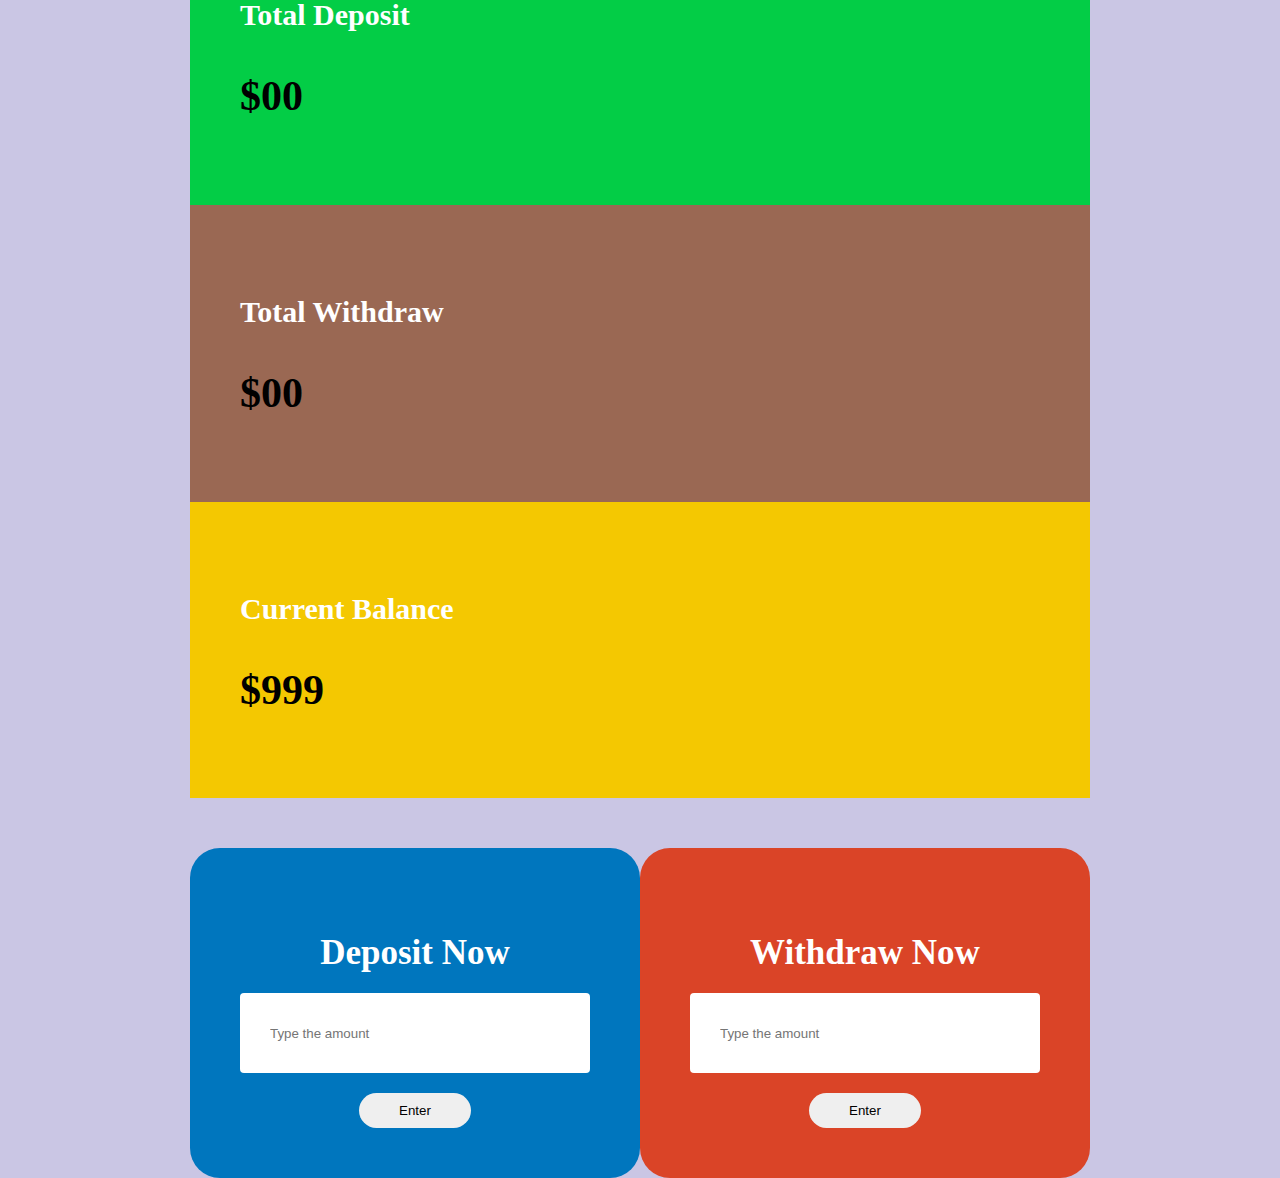
<file: bank.html>
<!DOCTYPE html>
<html lang="en">

<head>
  <meta charset="UTF-8">
  <meta http-equiv="X-UA-Compatible" content="IE=edge">
  <meta name="viewport" content="width=device-width, initial-scale=1.0">
  <title>Bank Dashboard</title>
  <link href="https://cdn.jsdelivr.net/npm/bootstrap@5.3.0-alpha1/dist/css/bootstrap.min.css" rel="stylesheet"
    integrity="sha384-GLhlTQ8iRABdZLl6O3oVMWSktQOp6b7In1Zl3/Jr59b6EGGoI1aFkw7cmDA6j6gD" crossorigin="anonymous">
  <link rel="stylesheet" href="./css/style.css">
  <link rel="stylesheet" href="css/responsive.css">
</head>

<body style="background-color: #cac6e4;">
  <section class="account-details">
    <div class="container">
      <div class="sectiont-title">
        <h2>Your Acount details</h2>
      </div>
      <div class="row">
        <div class="col-md-4">
          <div class="text-center deposit item">
            <h4>Total Deposit</h4>
            <h2>$<span id="pre-deposit">00</span></h2>
          </div>
        </div>
        <div class="col-md-4">
          <div class="text-center withdraw item">
            <h4>Total Withdraw</h4>
            <h2>$<span id="pre-withdraw">00</span></h2>
          </div>
        </div>
        <div class="col-md-4">
          <div class="text-center balance item">
            <h4>Current Balance</h4>
            <h2>$<span id="pre-balance">999</span></h2>
          </div>
        </div>
      </div>
      <div class="row newD-newW">
        <div class="col-lg-5 col-md-6">
          <div class="item new-deposit">
            <div>
              <h3>Deposit Now</h3>
            </div>
            <div>
              <input type="number" name="" id="deposit-input" placeholder="Type the amount">
            </div>
            <div>
              <button id="deposit-btn">Enter</button>
            </div>
          </div>
        </div>
        <div class="col-lg-5 col-md-6">
          <div class="item new-withdraw">
            <div>
              <h3>Withdraw Now</h3>
            </div>
            <div>
              <input type="number" name="" id="withdraw-input" placeholder="Type the amount">
            </div>
            <div>
              <button id="withdraw-btn">Enter</button>
            </div>
          </div>
        </div>
      </div>
    </div>
  </section>


  <script src="https://cdn.jsdelivr.net/npm/bootstrap@5.3.0-alpha1/dist/js/bootstrap.bundle.min.js"
    integrity="sha384-w76AqPfDkMBDXo30jS1Sgez6pr3x5MlQ1ZAGC+nuZB+EYdgRZgiwxhTBTkF7CXvN"
    crossorigin="anonymous"></script>
  <script src="./js/index.js"></script>
  <script src="./js/deposit.js"></script>
  <script src="./js/Withdraw.js"></script>
</body>

</html>
</file>
<file: css/style.css>
.slider-area {
  background-image: url(../images/bg2.jpg);
  background-size: cover; /* or contain */
  background-repeat: no-repeat;
  background-position: center center;
  min-height: 100vh;
}
.slider-area .container {
  background: #003d8f;
  position: absolute;
  top: 22%;
  left: 25%;
  padding: 60px 0;
  width: 50%;
  border: 2px solid #fff;
  border-radius: 20px;
}
.slider-content {
  text-align: center;
}
.slider-title h2 {
  font-size: 50px;
  color: #f5f8ff;
  padding-bottom: 25px;
}
.slider-title h3 {
  color: #9d9d9d;
  font-weight: 600;
}
.user-input input {
  height: 40px;
  width: 350px;
  margin-bottom: 20px;
  border: none;
  background: #fbfbff;
  box-shadow: 0 3px 6px 0px rgb(0 0 0 / 5%);
  border: 1px solid #dde6ef;
  padding: 10px 15px;
  font-weight: 600;
}
.user-input input:focus {
  border-color: #9d9d9d;
}
#login-btn {
  background: #9d9d9d;
  transition: 0.3s;
  width: 350px;
  padding: 7px 0;
  font-weight: 700;
  border: none;
}
#login-btn:hover {
  background: #cb2c2c;
  color: #fff;
}
.note p {
  color: #9d9d9d;
  padding-top: 20px;
}
.caution {
  color: #cb2c2c;
  font-weight: 800;
}
.email-add,
.pass {
  font-weight: 700;
  color: #fff;
}

/* bank.html page css */
.account-details {
  display: flex;
  justify-content: center;
  align-items: center;
  height: 100vh;
}
.account-details h3 {
  color: #fff;
  font-size: 35px;
  font-weight: 700;
  margin-bottom: 20px;
}
.sectiont-title h2 {
  font-size: 50px;
  font-weight: 700;
  padding-bottom: 30px;
  text-align: center;
}
.item {
  padding: 50px;
}

.item h4 {
  font-size: 30px;
  color: #fff;
  font-weight: 700;
}
.item h2 {
  font-size: 42px;
  font-weight: 700;
}
.deposit {
  background: #03cd46;
}
.withdraw {
  background: #9a6853;
}
.balance {
  background: #f4c801;
}
.newD-newW {
  display: flex;
  justify-content: center;
  margin-top: 50px;
  text-align: center;
}
.new-deposit {
  background: #0076be;
  border-radius: 30px;
}
.new-withdraw {
  background: #da4427;
  border-radius: 30px;
}
.account-details input {
  height: 40px;
  border: navajowhite;
  padding: 20px 30px;
  width: 290px;
  border-radius: 4px;
}
#deposit-btn,
#withdraw-btn {
  padding: 10px 40px;
  border: navajowhite;
  border-radius: 50px;
  margin-top: 20px;
}
/* HIDE INPUT TYPE NUMBER FIELD ARROW */
/* Chrome, Safari, Edge, Opera */
input::-webkit-outer-spin-button,
input::-webkit-inner-spin-button {
  -webkit-appearance: none;
  margin: 0;
}
/* Firefox */
input[type="number"] {
  -moz-appearance: textfield;
}
</file>
<file: css/responsive.css>
/*LG Device (desktops)*/
@media (min-width: 992px) and (max-width: 1199px) {
  /* --------login page---------  */
  .note {
    font-size: 15px;
    padding: 0 50px;
  }
  /* --------bank page---------  */
  .item h4 {
    font-size: 26px;
  }
}
/*MD devcie (Tablets)*/
@media (min-width: 768px) and (max-width: 991px) {
  /* --------bank page---------  */
  .sectiont-title h2 {
    font-size: 42px;
  }
  .item {
    padding: 40px;
  }
  .item h4 {
    font-size: 25px;
  }
  .account-details {
    flex-wrap: wrap;
  }
  .account-details input {
    width: 240px;
  }
  .account-details h3 {
    font-size: 28px;
  }
}
/*SM Device (Phone)*/
@media (min-width: 576px) and (max-width: 767px) {
  /* --------login page---------  */
  .slider-title h3 {
    font-size: 25px;
  }
  .slider-title h2 {
    font-size: 32px;
  }
  .user-input input {
    height: 33px;
    width: 225px;
  }
  #login-btn {
    width: 225px;
  }
  /* --------bank page---------  */
  .account-details {
    flex-wrap: wrap;
  }
  .item {
    padding: 35px;
    margin-bottom: 30px;
  }
}
/*Extra SM*/
@media (max-width: 575px) {
  /* --------Login page---------  */
  .slider-title h3 {
    font-size: 14px;
  }
  .slider-title h2 {
    font-size: 23px;
  }
  .user-input input {
    height: 25px;
    width: 130px;
  }
  #login-btn {
    width: 130px;
    padding: 2px 0;
  }
  .note {
    font-size: 13px;
    padding: 0px 5px;
  }
  /* --------bank page---------  */
  .account-details {
    flex-wrap: wrap;
  }
  .sectiont-title h2 {
    font-size: 34px;
  }
  .item {
    padding: 25px;
    margin-bottom: 25px;
  }
  .account-details input {
    width: 240px;
  }
  .account-details h3 {
    font-size: 28px;
  }
}
</file>
